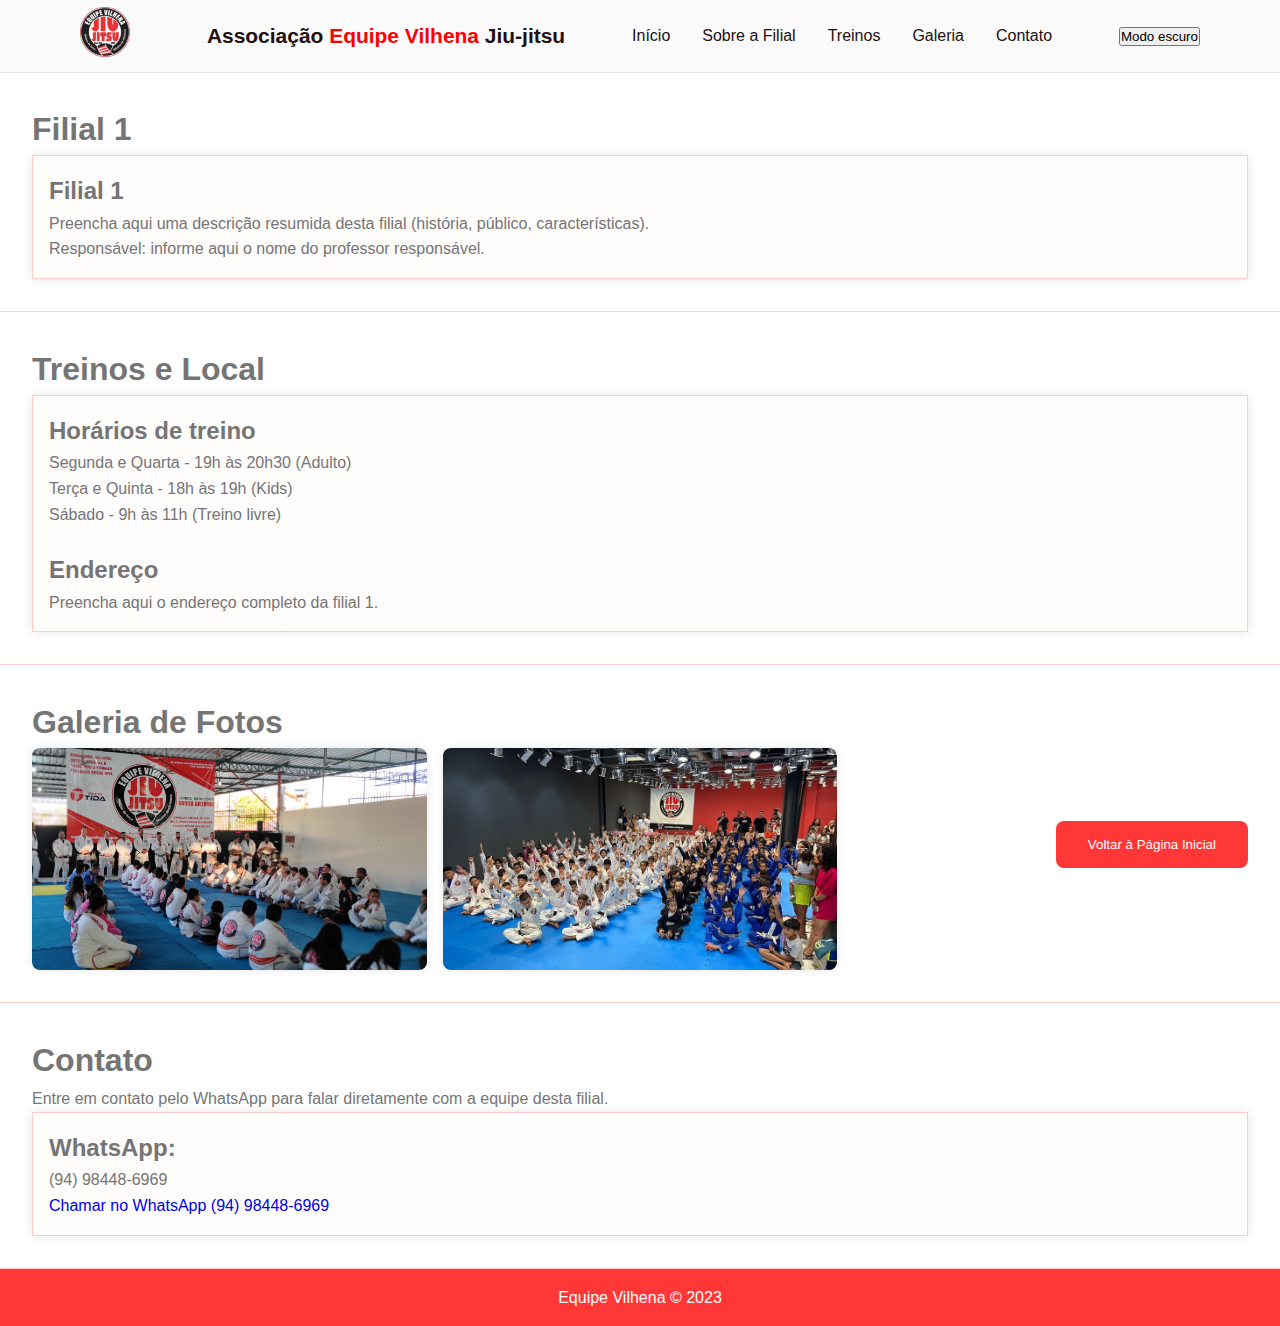
<file: filial.html>
<!DOCTYPE html>
<html lang="pt-BR">
<head>
  <meta charset="UTF-8" />
  <meta name="viewport" content="width=device-width, initial-scale=1.0" />
  <meta name="description" content="Filiais da Associação Equipe Vilhena Jiu-Jitsu" />
  <title>Filial - Equipe Vilhena</title>

  <link rel="stylesheet" href="style.css" />
  <link rel="stylesheet" href="filiais.css" />
</head>
<body>
  <header id="header">
    <nav class="container">
      <a href="index.html"><img class="logovilhena" src="img/logo300px.png" alt="logo vilhena Jiu-Jitsu" /></a>
      <a class="logo" href="index.html">Associação<span> Equipe Vilhena </span>Jiu-jitsu</a>
      <div class="menu">
        <ul class="grid">
          <li><a class="title" href="index.html">Início</a></li>
          <li><a class="title" href="#sobre">Sobre a Filial</a></li>
          <li><a class="title" href="#treino">Treinos</a></li>
          <li><a class="title" href="#galeria">Galeria</a></li>
          <li><a class="title" href="#contato">Contato</a></li>
        </ul>
      </div>
      <button id="theme-toggle" class="theme-toggle" type="button">Modo escuro</button>
      <div class="toggle icon-menu"></div>
      <div class="toggle icon-close"></div>
    </nav>
  </header>

  <main>
    <!-- Sobre a filial -->
    <section id="sobre">
      <h1 id="filial-nome-titulo">Filial</h1>
      <div class="info-professor" id="filial-info">
        <div class="filial-textos">
          <h2 id="filial-nome"></h2>
          <p id="filial-descricao"></p>
          <p id="filial-responsavel"></p>
        </div>
      </div>
    </section>

    <!-- Treinos e Local -->
    <section id="treino">
      <h1>Treinos e Local</h1>
      <div class="info-treino">
        <h2>Horários de treino</h2>
        <ul id="filial-horarios"></ul>

        <h2 style="margin-top: 1.5rem;">Endereço</h2>
        <p id="filial-endereco"></p>

        <div class="mapa-wrapper" id="filial-mapa-wrapper">
          <iframe
            id="filial-mapa"
            src=""
            style="border:0;"
            allowfullscreen=""
            loading="lazy"
            referrerpolicy="no-referrer-when-downgrade">
          </iframe>
        </div>
      </div>
    </section>

    <!-- Galeria de fotos -->
    <section id="galeria">
      <h1>Galeria de Fotos</h1>
      <div class="galeria" id="filial-galeria">
        <!-- Imagens preenchidas via JavaScript -->
      </div>
    </section>

    <!-- Contato -->
    <section id="contato">
      <h1>Contato</h1>
      <p>Entre em contato pelo WhatsApp para falar diretamente com a equipe desta filial.</p>
      <div class="info-contato">
        <h2>WhatsApp:</h2>
        <p id="filial-whatsapp-numero"></p>
        <a id="filial-whatsapp-link" href="#" target="_blank">Chamar no WhatsApp</a>
      </div>
    </section>
  </main>

  <button class="botao-voltar" onclick="location.href='index.html'">Voltar à Página Inicial</button>

  <footer>
    <p>Equipe Vilhena &copy; 2023</p>
  </footer>

  <script src="theme.js"></script>
  <script>
    const filiais = {
      'filial-1': {
        nome: 'Filial 1',
        descricao: 'Preencha aqui uma descrição resumida desta filial (história, público, características).',
        responsavel: 'Responsável: informe aqui o nome do professor responsável.',
        horarios: [
          'Segunda e Quarta - 19h às 20h30 (Adulto)',
          'Terça e Quinta - 18h às 19h (Kids)',
          'Sábado - 9h às 11h (Treino livre)'
        ],
        endereco: 'Preencha aqui o endereço completo da filial 1.',
        mapaEmbed: '',
        galeria: [
          'img/vilhenamatriz.png',
          'img/kids.jpg'
        ],
        whatsapp: '+5594984486969',
        whatsappDisplay: '(94) 98448-6969'
      },
      'filial-2': {
        nome: 'Filial 2',
        descricao: 'Preencha aqui uma descrição resumida desta filial.',
        responsavel: 'Responsável: informe aqui o nome do professor responsável.',
        horarios: [
          'Segunda, Quarta e Sexta - 18h às 19h30',
          'Terça e Quinta - 19h às 20h30'
        ],
        endereco: 'Preencha aqui o endereço completo da filial 2.',
        mapaEmbed: '',
        galeria: [
          'img/sobrenos.png',
          'img/kids.jpg'
        ],
        whatsapp: '+5594984486969',
        whatsappDisplay: '(94) 98448-6969'
      },
      'filial-3': {
        nome: 'Filial 3',
        descricao: 'Preencha aqui uma descrição resumida desta filial.',
        responsavel: 'Responsável: informe aqui o nome do professor responsável.',
        horarios: [
          'Segunda a Sexta - 20h às 21h30',
          'Sábado - 8h às 10h'
        ],
        endereco: 'Preencha aqui o endereço completo da filial 3.',
        mapaEmbed: '',
        galeria: [
          'img/fundador.jpg',
          'img/kids.jpg'
        ],
        whatsapp: '+5594984486969',
        whatsappDisplay: '(94) 98448-6969'
      }
    };

    function preencherFilial(filial) {
      const titulo = document.getElementById('filial-nome-titulo');
      const nome = document.getElementById('filial-nome');
      const descricao = document.getElementById('filial-descricao');
      const responsavel = document.getElementById('filial-responsavel');
      const horariosLista = document.getElementById('filial-horarios');
      const endereco = document.getElementById('filial-endereco');
      const mapa = document.getElementById('filial-mapa');
      const mapaWrapper = document.getElementById('filial-mapa-wrapper');
      const galeria = document.getElementById('filial-galeria');
      const whatsappNumero = document.getElementById('filial-whatsapp-numero');
      const whatsappLink = document.getElementById('filial-whatsapp-link');

      if (!filial) {
        titulo.textContent = 'Filial não encontrada';
        descricao.textContent = 'Não foi possível localizar as informações da filial. Volte à página inicial e tente novamente.';
        if (mapaWrapper) mapaWrapper.style.display = 'none';
        return;
      }

      titulo.textContent = filial.nome;
      nome.textContent = filial.nome;
      descricao.textContent = filial.descricao;
      responsavel.textContent = filial.responsavel;
      endereco.textContent = filial.endereco;

      horariosLista.innerHTML = '';
      filial.horarios.forEach(function (h) {
        const li = document.createElement('li');
        li.textContent = h;
        horariosLista.appendChild(li);
      });

      if (filial.mapaEmbed && mapa) {
        mapa.src = filial.mapaEmbed;
        mapaWrapper.style.display = 'block';
      } else if (mapaWrapper) {
        mapaWrapper.style.display = 'none';
      }

      if (galeria) {
        galeria.innerHTML = '';
        filial.galeria.forEach(function (src) {
          const img = document.createElement('img');
          img.src = src;
          img.alt = 'Foto da ' + filial.nome;
          galeria.appendChild(img);
        });
      }

      whatsappNumero.textContent = filial.whatsappDisplay;
      const mensagem = encodeURIComponent('Oi, gostaria de saber mais sobre os treinos na ' + filial.nome + '.');
      whatsappLink.href = 'https://api.whatsapp.com/send?phone=' + filial.whatsapp + '&text=' + mensagem;
      whatsappLink.textContent = 'Chamar no WhatsApp ' + filial.whatsappDisplay;

      document.title = 'Filial ' + filial.nome + ' - Equipe Vilhena';
    }

    (function () {
      const params = new URLSearchParams(window.location.search);
      const id = params.get('id');
      const filial = filiais[id];
      preencherFilial(filial || filiais['filial-1']);
    })();
  </script>
</body>
</html>
</file>
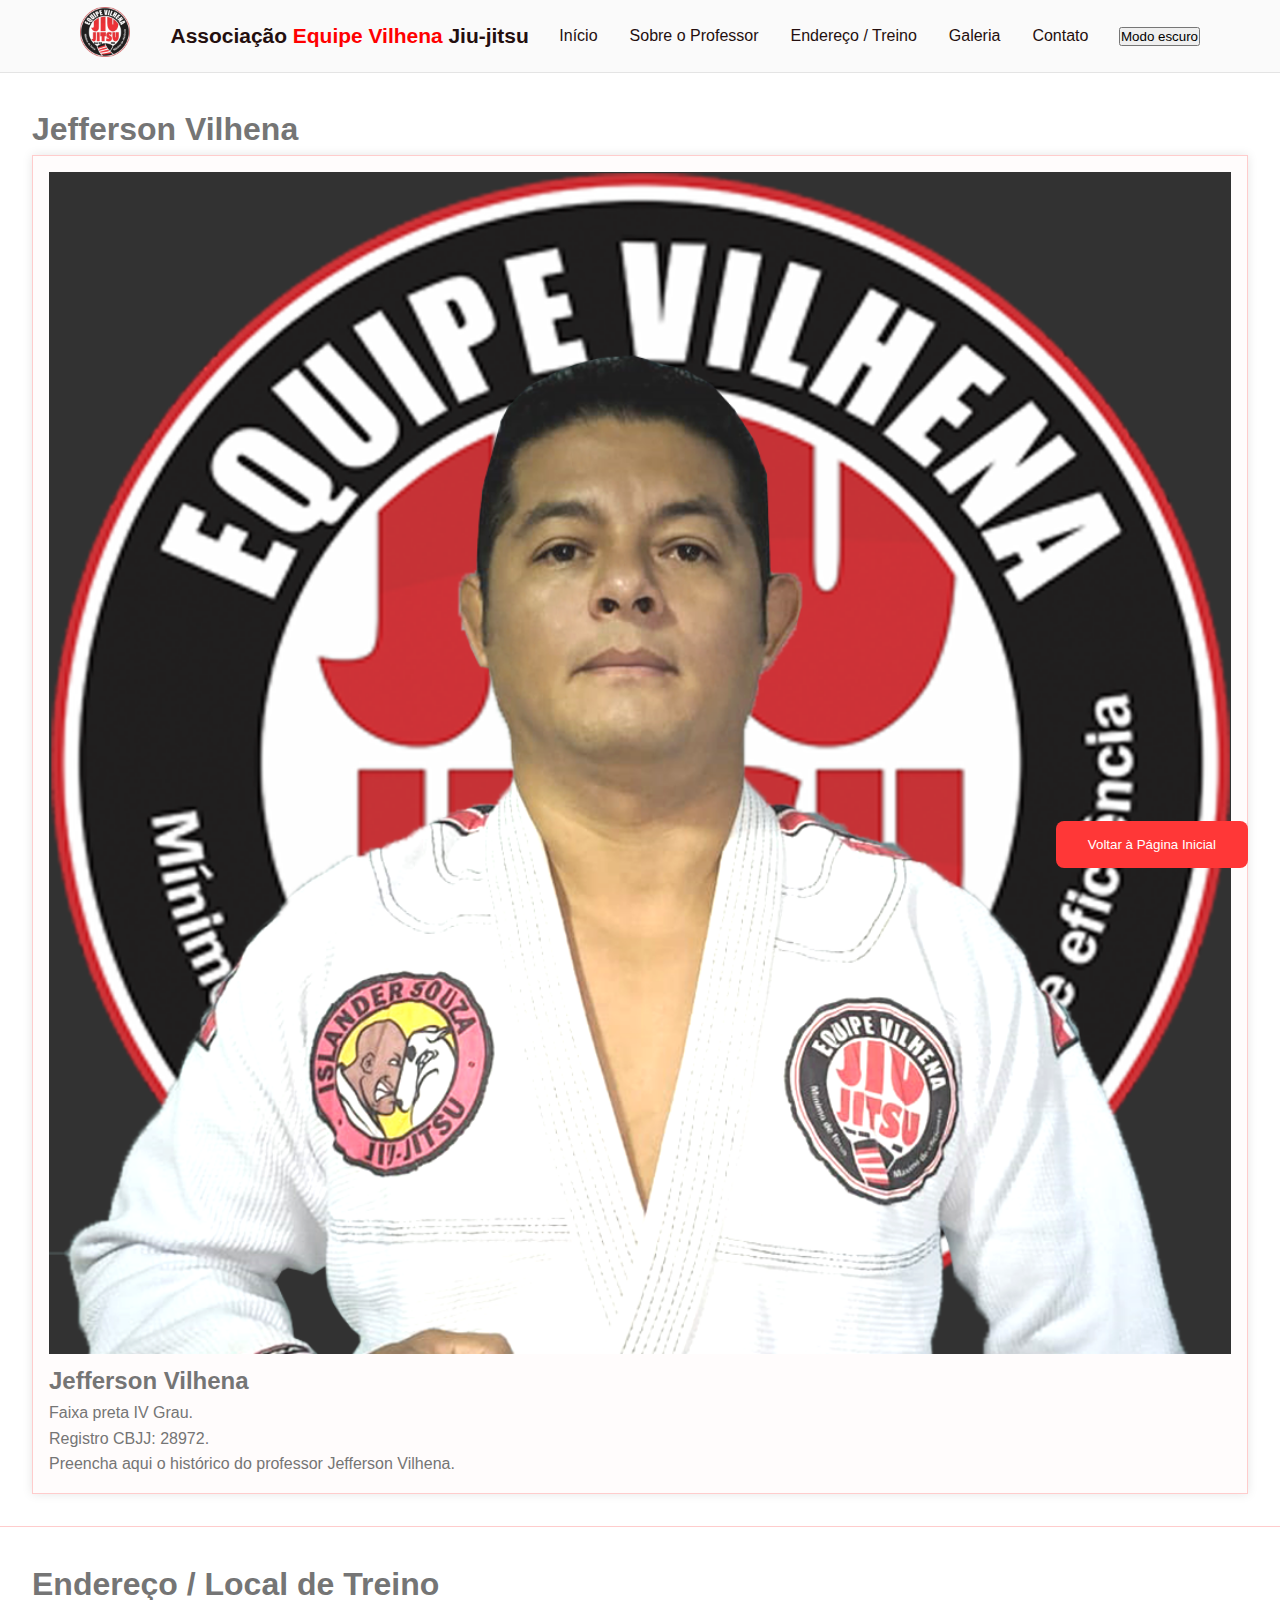
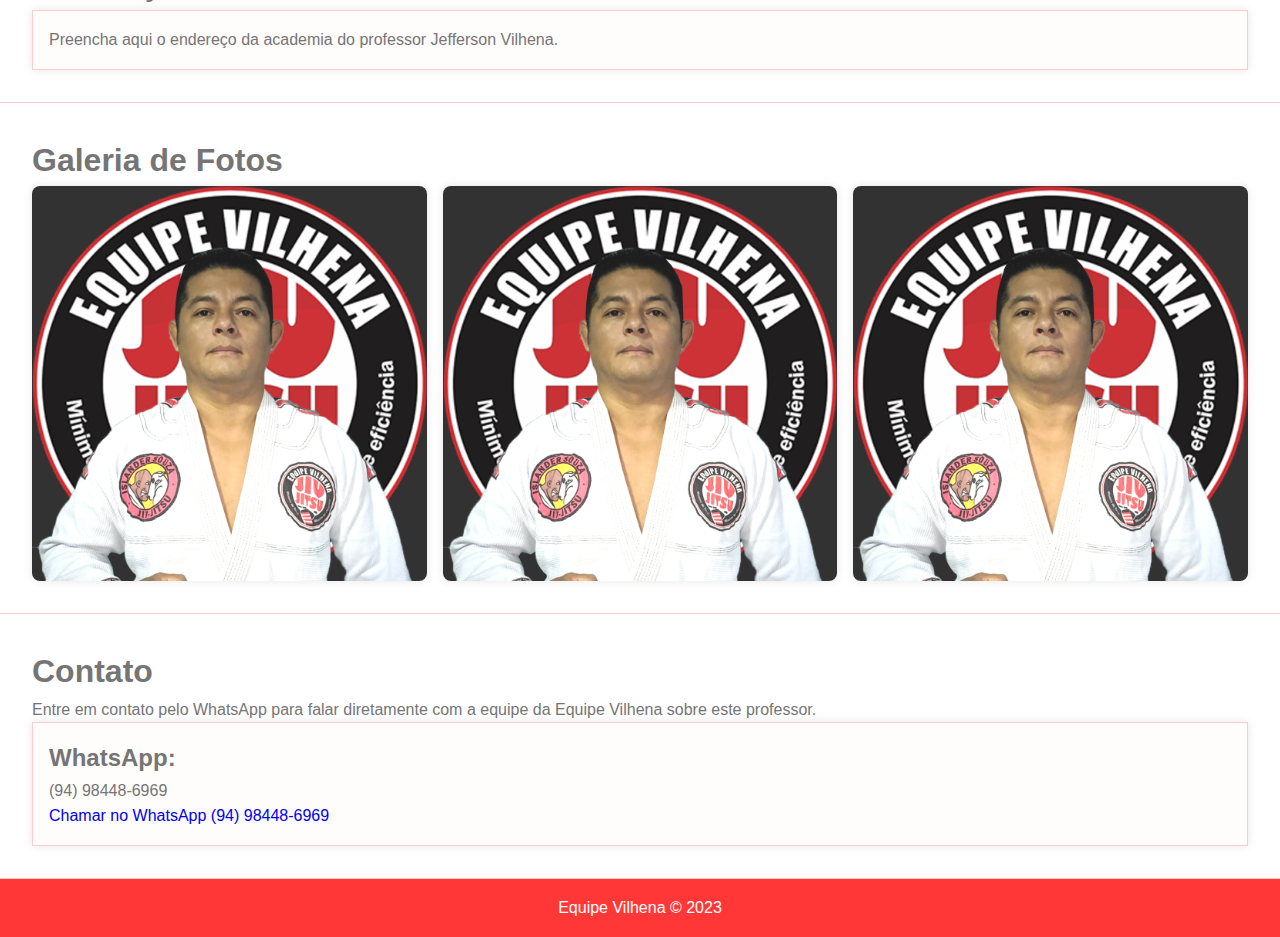
<file: professor.html>
<!DOCTYPE html>
<html lang="pt-BR">
<head>
  <meta charset="UTF-8" />
  <meta name="viewport" content="width=device-width, initial-scale=1.0" />
  <meta name="description" content="Página do professor da Associação Equipe Vilhena Jiu-Jitsu" />
  <title>Professor - Equipe Vilhena</title>

  <!-- Estilos principais do site -->
  <link rel="stylesheet" href="style.css" />
  <!-- Layout de página com sobre, treino, galeria e contato (reaproveitado de filiais) -->
  <link rel="stylesheet" href="filiais.css" />
</head>
<body>
  <header id="header">
    <nav class="container">
      <a href="index.html"><img class="logovilhena" src="img/logo300px.png" alt="logo vilhena Jiu-Jitsu" /></a>
      <a class="logo" href="index.html">Associação<span> Equipe Vilhena </span>Jiu-jitsu</a>
      <div class="menu">
        <ul class="grid">
          <li><a class="title" href="index.html">Início</a></li>
          <li><a class="title" href="#sobre">Sobre o Professor</a></li>
          <li><a class="title" href="#treino">Endereço / Treino</a></li>
          <li><a class="title" href="#galeria">Galeria</a></li>
          <li><a class="title" href="#contato">Contato</a></li>
        </ul>
      </div>
      <button id="theme-toggle" class="theme-toggle" type="button">Modo escuro</button>
      <div class="toggle icon-menu"></div>
      <div class="toggle icon-close"></div>
    </nav>
  </header>

  <main>
    <!-- Sobre o professor -->
    <section id="sobre">
      <h1 id="professor-nome-titulo">Professor</h1>
      <div class="info-professor">
        <img id="professor-foto" src="" alt="Foto do professor" />
        <h2 id="professor-nome"></h2>
        <p id="professor-graduacao"></p>
        <p id="professor-registro"></p>
        <p id="professor-bio"></p>
      </div>
    </section>

    <!-- Endereço / Treino -->
    <section id="treino">
      <h1>Endereço / Local de Treino</h1>
      <div class="info-treino">
        <p id="professor-endereco"></p>
      </div>
    </section>

    <!-- Galeria de fotos -->
    <section id="galeria">
      <h1>Galeria de Fotos</h1>
      <div class="galeria" id="galeria-fotos">
        <!-- Imagens preenchidas via JavaScript -->
      </div>
    </section>

    <!-- Contato -->
    <section id="contato">
      <h1>Contato</h1>
      <p>Entre em contato pelo WhatsApp para falar diretamente com a equipe da Equipe Vilhena sobre este professor.</p>
      <div class="info-contato">
        <h2>WhatsApp:</h2>
        <p id="professor-whatsapp-numero"></p>
        <a id="professor-whatsapp-link" href="#" target="_blank">Chamar no WhatsApp</a>
      </div>
    </section>
  </main>

  <button class="botao-voltar" onclick="location.href='index.html'">Voltar à Página Inicial</button>

  <footer>
    <p>Equipe Vilhena &copy; 2023</p>
  </footer>

  <script src="theme.js"></script>
  <script>
    const professores = {
      'jefferson-vilhena': {
        nome: 'Jefferson Vilhena',
        graduacao: 'Faixa preta IV Grau.',
        registro: 'Registro CBJJ: 28972.',
        bio: 'Preencha aqui o histórico do professor Jefferson Vilhena.',
        foto: 'img/professores/jeffersonVilhena.png',
        endereco: 'Preencha aqui o endereço da academia do professor Jefferson Vilhena.',
        galeria: [
          'img/professores/jeffersonVilhena.png',
          'img/professores/jeffersonVilhena.png',
          'img/professores/jeffersonVilhena.png'
        ],
        whatsapp: '+5594984486969',
        whatsappDisplay: '(94) 98448-6969'
      },
      'adriano-padua': {
        nome: 'Adriano Pádua',
        graduacao: 'Faixa preta III Grau.',
        registro: 'Registro CBJJ: 49860.',
        bio: 'Preencha aqui o histórico do professor Adriano Pádua.',
        foto: 'img/professores/Adriano.jpeg.png',
        endereco: 'Preencha aqui o endereço da academia do professor Adriano Pádua.',
        galeria: [
          'img/professores/Adriano.jpeg.png',
          'img/professores/Adriano.jpeg.png',
          'img/professores/Adriano.jpeg.png'
        ],
        whatsapp: '+5594984486969',
        whatsappDisplay: '(94) 98448-6969'
      },
      'manoel-jeferson': {
        nome: 'Manoel Jeferson',
        graduacao: 'Faixa preta III Grau.',
        registro: 'Registro CBJJ: 248733.',
        bio: 'Preencha aqui o histórico do professor Manoel Jeferson.',
        foto: 'img/professores/manoel-jeferson.jpeg.png',
        endereco: 'Preencha aqui o endereço da academia do professor Manoel Jeferson.',
        galeria: [
          'img/professores/manoel-jeferson.jpeg.png',
          'img/professores/manoel-jeferson.jpeg.png',
          'img/professores/manoel-jeferson.jpeg.png'
        ],
        whatsapp: '+5594984486969',
        whatsappDisplay: '(94) 98448-6969'
      },
      'wildbruno-costa': {
        nome: 'Wildbruno Costa',
        graduacao: 'Faixa preta III Grau.',
        registro: 'Registro CBJJ: 74673.',
        bio: 'Preencha aqui o histórico do professor Wildbruno Costa.',
        foto: 'img/professores/wildbruno costa.png',
        endereco: 'Preencha aqui o endereço da academia do professor Wildbruno Costa.',
        galeria: [
          'img/professores/wildbruno costa.png',
          'img/professores/wildbruno costa.png',
          'img/professores/wildbruno costa.png'
        ],
        whatsapp: '+5594984486969',
        whatsappDisplay: '(94) 98448-6969'
      },
      'jonas-santos': {
        nome: 'Jonas Santos',
        graduacao: 'Faixa preta III Grau.',
        registro: 'Registro CBJJ: 74673.',
        bio: 'Preencha aqui o histórico do professor Jonas Santos.',
        foto: 'img/professores/mutante.png',
        endereco: 'Preencha aqui o endereço da academia do professor Jonas Santos.',
        galeria: [
          'img/professores/mutante.png',
          'img/professores/mutante.png',
          'img/professores/mutante.png'
        ],
        whatsapp: '+5594984486969',
        whatsappDisplay: '(94) 98448-6969'
      },
      'cintia-suely': {
        nome: 'Cintia Suely',
        graduacao: 'Faixa preta II Grau.',
        registro: 'Registro CBJJ: 49308.',
        bio: 'Preencha aqui o histórico da professora Cintia Suely.',
        foto: 'img/professores/cintia.png',
        endereco: 'Preencha aqui o endereço da academia da professora Cintia Suely.',
        galeria: [
          'img/professores/cintia.png',
          'img/professores/cintia.png',
          'img/professores/cintia.png'
        ],
        whatsapp: '+5594984486969',
        whatsappDisplay: '(94) 98448-6969'
      },
      'lucio-de-paula': {
        nome: 'Lucio de Paula',
        graduacao: 'Faixa preta II Grau.',
        registro: 'Registro CBJJ: 43779.',
        bio: 'Preencha aqui o histórico do professor Lucio de Paula.',
        foto: 'img/professores/Lucio de Paula.png',
        endereco: 'Preencha aqui o endereço da academia do professor Lucio de Paula.',
        galeria: [
          'img/professores/Lucio de Paula.png',
          'img/professores/Lucio de Paula.png',
          'img/professores/Lucio de Paula.png'
        ],
        whatsapp: '+5594984486969',
        whatsappDisplay: '(94) 98448-6969'
      },
      'famir-salmen': {
        nome: 'Famir Salmen',
        graduacao: 'Faixa preta II Grau.',
        registro: 'Registro CBJJ: 159621.',
        bio: 'Preencha aqui o histórico do professor Famir Salmen.',
        foto: 'img/professores/famir.jpeg.png',
        endereco: 'Preencha aqui o endereço da academia do professor Famir Salmen.',
        galeria: [
          'img/professores/famir.jpeg.png',
          'img/professores/famir.jpeg.png',
          'img/professores/famir.jpeg.png'
        ],
        whatsapp: '+5594984486969',
        whatsappDisplay: '(94) 98448-6969'
      },
      'luiz-carlos': {
        nome: 'Luiz Carlos',
        graduacao: 'Faixa preta II Grau.',
        registro: 'Registro CBJJ: 389805.',
        bio: 'Preencha aqui o histórico do professor Luiz Carlos.',
        foto: 'img/professores/Luiz-carlos.png',
        endereco: 'Preencha aqui o endereço da academia do professor Luiz Carlos.',
        galeria: [
          'img/professores/Luiz-carlos.png',
          'img/professores/Luiz-carlos.png',
          'img/professores/Luiz-carlos.png'
        ],
        whatsapp: '+5594984486969',
        whatsappDisplay: '(94) 98448-6969'
      },
      'gerson-nascimento': {
        nome: 'Gerson Nascimento',
        graduacao: 'Faixa preta.',
        registro: 'Registro CBJJ: 142716.',
        bio: 'Preencha aqui o histórico do professor Gerson Nascimento.',
        foto: 'img/professores/Gerson.png',
        endereco: 'Preencha aqui o endereço da academia do professor Gerson Nascimento.',
        galeria: [
          'img/professores/Gerson.png',
          'img/professores/Gerson.png',
          'img/professores/Gerson.png'
        ],
        whatsapp: '+5594984486969',
        whatsappDisplay: '(94) 98448-6969'
      },
      'fernando-mota': {
        nome: 'Fernando Mota',
        graduacao: 'Faixa preta.',
        registro: 'Registro CBJJ: 408011.',
        bio: 'Preencha aqui o histórico do professor Fernando Mota.',
        foto: 'img/professores/fernando.png',
        endereco: 'Preencha aqui o endereço da academia do professor Fernando Mota.',
        galeria: [
          'img/professores/fernando.png',
          'img/professores/fernando.png',
          'img/professores/fernando.png'
        ],
        whatsapp: '+5594984486969',
        whatsappDisplay: '(94) 98448-6969'
      },
      'silas-silva': {
        nome: 'Silas Silva',
        graduacao: 'Faixa preta.',
        registro: 'Registro CBJJ: 127941.',
        bio: 'Preencha aqui o histórico do professor Silas Silva.',
        foto: 'img/professores/Silas.png',
        endereco: 'Preencha aqui o endereço da academia do professor Silas Silva.',
        galeria: [
          'img/professores/Silas.png',
          'img/professores/Silas.png',
          'img/professores/Silas.png'
        ],
        whatsapp: '+5594984486969',
        whatsappDisplay: '(94) 98448-6969'
      }
    };

    function preencherPagina(professor) {
      const titulo = document.getElementById('professor-nome-titulo');
      const foto = document.getElementById('professor-foto');
      const nome = document.getElementById('professor-nome');
      const graduacao = document.getElementById('professor-graduacao');
      const registro = document.getElementById('professor-registro');
      const bio = document.getElementById('professor-bio');
      const endereco = document.getElementById('professor-endereco');
      const galeria = document.getElementById('galeria-fotos');
      const whatsappNumero = document.getElementById('professor-whatsapp-numero');
      const whatsappLink = document.getElementById('professor-whatsapp-link');

      if (!professor) {
        titulo.textContent = 'Professor não encontrado';
        bio.textContent = 'Não foi possível localizar as informações do professor. Volte à página inicial e tente novamente.';
        return;
      }

      titulo.textContent = professor.nome;
      if (foto) {
        foto.src = professor.foto;
        foto.alt = 'Foto do professor ' + professor.nome;
      }
      nome.textContent = professor.nome;
      graduacao.textContent = professor.graduacao;
      registro.textContent = professor.registro;
      bio.textContent = professor.bio;
      endereco.textContent = professor.endereco;

      if (galeria) {
        galeria.innerHTML = '';
        professor.galeria.forEach(function (src) {
          const img = document.createElement('img');
          img.src = src;
          img.alt = 'Foto do professor ' + professor.nome;
          galeria.appendChild(img);
        });
      }

      whatsappNumero.textContent = professor.whatsappDisplay;
      const mensagem = encodeURIComponent('Oi, gostaria de falar com o professor ' + professor.nome + '.');
      whatsappLink.href = 'https://api.whatsapp.com/send?phone=' + professor.whatsapp + '&text=' + mensagem;
      whatsappLink.textContent = 'Chamar no WhatsApp ' + professor.whatsappDisplay;

      document.title = 'Professor ' + professor.nome + ' - Equipe Vilhena';
    }

    (function () {
      const params = new URLSearchParams(window.location.search);
      const id = params.get('id');
      const professor = professores[id];
      preencherPagina(professor || professores['jefferson-vilhena']);
    })();
  </script>
</body>
</html>
</file>
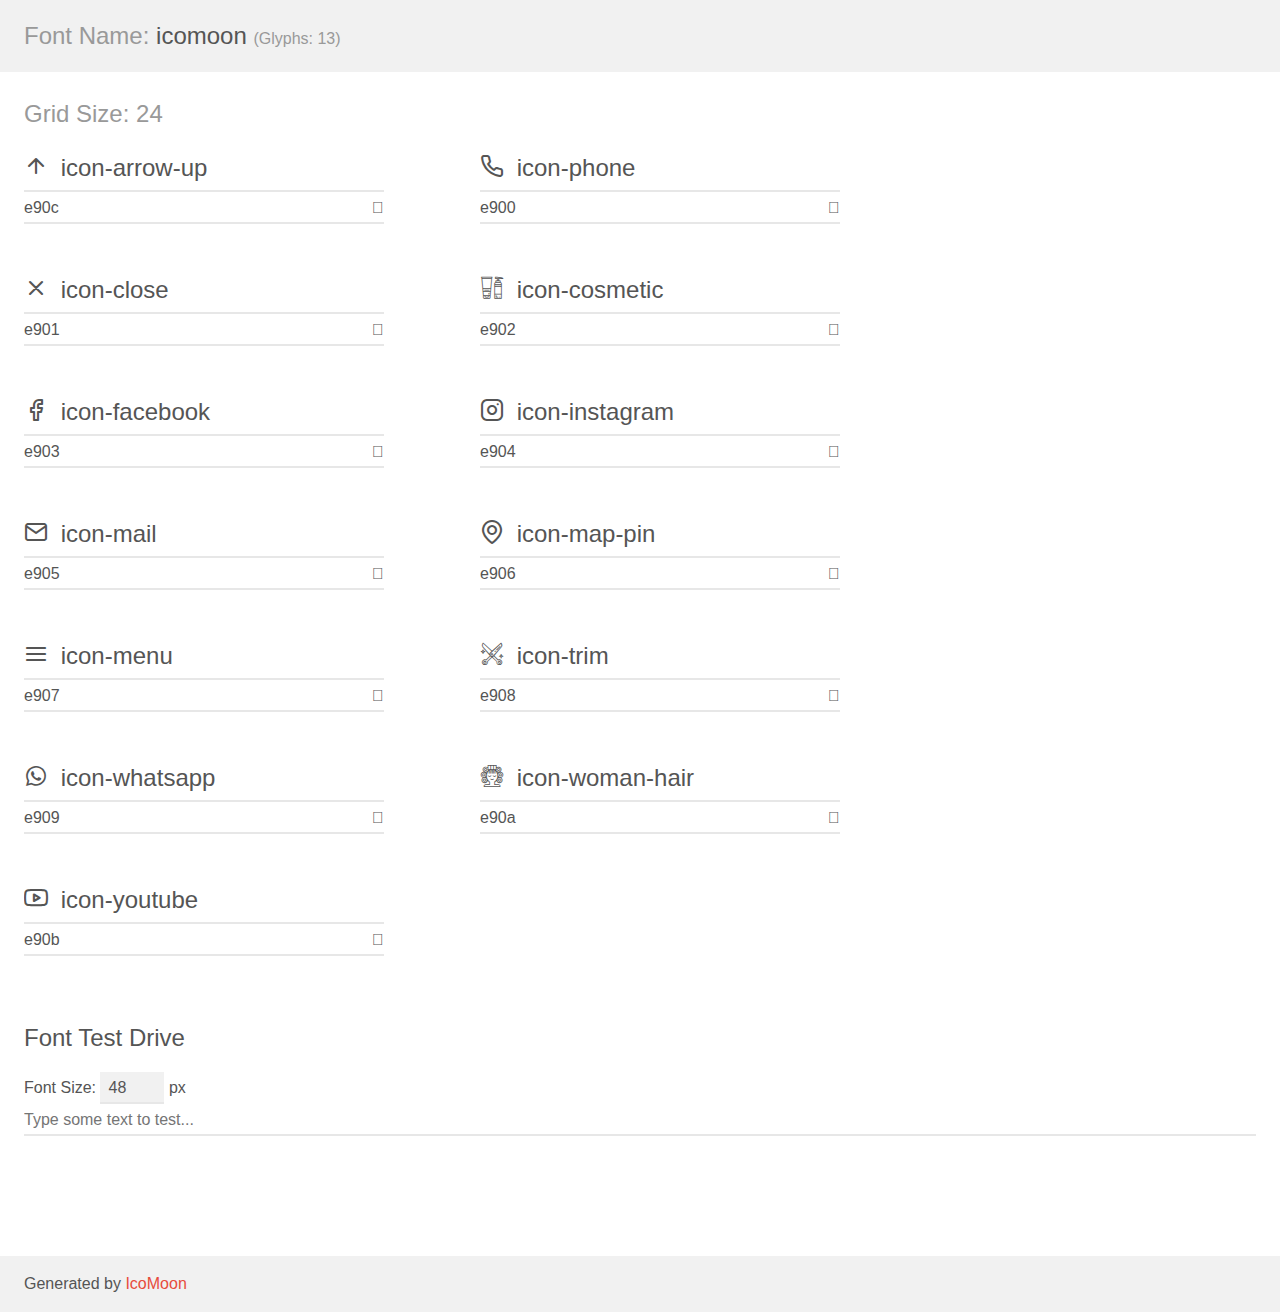
<file: assets/fonts/demo.html>
<!doctype html>
<html>
<head>
    <meta charset="utf-8">
    <title>IcoMoon Demo</title>
    <meta name="description" content="An Icon Font Generated By IcoMoon.io">
    <meta name="viewport" content="width=device-width, initial-scale=1">
    <link rel="stylesheet" href="demo-files/demo.css">
    <link rel="stylesheet" href="style.css"></head>
<body>
    <div class="bgc1 clearfix">
        <h1 class="mhmm mvm"><span class="fgc1">Font Name:</span> icomoon <small class="fgc1">(Glyphs:&nbsp;13)</small></h1>
    </div>
    <div class="clearfix mhl ptl">
        <h1 class="mvm mtn fgc1">Grid Size: 24</h1>
        <div class="glyph fs1">
            <div class="clearfix bshadow0 pbs">
                <span class="icon-arrow-up"></span>
                <span class="mls"> icon-arrow-up</span>
            </div>
            <fieldset class="fs0 size1of1 clearfix hidden-false">
                <input type="text" readonly value="e90c" class="unit size1of2" />
                <input type="text" maxlength="1" readonly value="&#xe90c;" class="unitRight size1of2 talign-right" />
            </fieldset>
            <div class="fs0 bshadow0 clearfix hidden-true">
                <span class="unit pvs fgc1">liga: </span>
                <input type="text" readonly value="" class="liga unitRight" />
            </div>
        </div>
        <div class="glyph fs1">
            <div class="clearfix bshadow0 pbs">
                <span class="icon-phone"></span>
                <span class="mls"> icon-phone</span>
            </div>
            <fieldset class="fs0 size1of1 clearfix hidden-false">
                <input type="text" readonly value="e900" class="unit size1of2" />
                <input type="text" maxlength="1" readonly value="&#xe900;" class="unitRight size1of2 talign-right" />
            </fieldset>
            <div class="fs0 bshadow0 clearfix hidden-true">
                <span class="unit pvs fgc1">liga: </span>
                <input type="text" readonly value="" class="liga unitRight" />
            </div>
        </div>
        <div class="glyph fs1">
            <div class="clearfix bshadow0 pbs">
                <span class="icon-close"></span>
                <span class="mls"> icon-close</span>
            </div>
            <fieldset class="fs0 size1of1 clearfix hidden-false">
                <input type="text" readonly value="e901" class="unit size1of2" />
                <input type="text" maxlength="1" readonly value="&#xe901;" class="unitRight size1of2 talign-right" />
            </fieldset>
            <div class="fs0 bshadow0 clearfix hidden-true">
                <span class="unit pvs fgc1">liga: </span>
                <input type="text" readonly value="" class="liga unitRight" />
            </div>
        </div>
        <div class="glyph fs1">
            <div class="clearfix bshadow0 pbs">
                <span class="icon-cosmetic"></span>
                <span class="mls"> icon-cosmetic</span>
            </div>
            <fieldset class="fs0 size1of1 clearfix hidden-false">
                <input type="text" readonly value="e902" class="unit size1of2" />
                <input type="text" maxlength="1" readonly value="&#xe902;" class="unitRight size1of2 talign-right" />
            </fieldset>
            <div class="fs0 bshadow0 clearfix hidden-true">
                <span class="unit pvs fgc1">liga: </span>
                <input type="text" readonly value="" class="liga unitRight" />
            </div>
        </div>
        <div class="glyph fs1">
            <div class="clearfix bshadow0 pbs">
                <span class="icon-facebook"></span>
                <span class="mls"> icon-facebook</span>
            </div>
            <fieldset class="fs0 size1of1 clearfix hidden-false">
                <input type="text" readonly value="e903" class="unit size1of2" />
                <input type="text" maxlength="1" readonly value="&#xe903;" class="unitRight size1of2 talign-right" />
            </fieldset>
            <div class="fs0 bshadow0 clearfix hidden-true">
                <span class="unit pvs fgc1">liga: </span>
                <input type="text" readonly value="" class="liga unitRight" />
            </div>
        </div>
        <div class="glyph fs1">
            <div class="clearfix bshadow0 pbs">
                <span class="icon-instagram"></span>
                <span class="mls"> icon-instagram</span>
            </div>
            <fieldset class="fs0 size1of1 clearfix hidden-false">
                <input type="text" readonly value="e904" class="unit size1of2" />
                <input type="text" maxlength="1" readonly value="&#xe904;" class="unitRight size1of2 talign-right" />
            </fieldset>
            <div class="fs0 bshadow0 clearfix hidden-true">
                <span class="unit pvs fgc1">liga: </span>
                <input type="text" readonly value="" class="liga unitRight" />
            </div>
        </div>
        <div class="glyph fs1">
            <div class="clearfix bshadow0 pbs">
                <span class="icon-mail"></span>
                <span class="mls"> icon-mail</span>
            </div>
            <fieldset class="fs0 size1of1 clearfix hidden-false">
                <input type="text" readonly value="e905" class="unit size1of2" />
                <input type="text" maxlength="1" readonly value="&#xe905;" class="unitRight size1of2 talign-right" />
            </fieldset>
            <div class="fs0 bshadow0 clearfix hidden-true">
                <span class="unit pvs fgc1">liga: </span>
                <input type="text" readonly value="" class="liga unitRight" />
            </div>
        </div>
        <div class="glyph fs1">
            <div class="clearfix bshadow0 pbs">
                <span class="icon-map-pin"></span>
                <span class="mls"> icon-map-pin</span>
            </div>
            <fieldset class="fs0 size1of1 clearfix hidden-false">
                <input type="text" readonly value="e906" class="unit size1of2" />
                <input type="text" maxlength="1" readonly value="&#xe906;" class="unitRight size1of2 talign-right" />
            </fieldset>
            <div class="fs0 bshadow0 clearfix hidden-true">
                <span class="unit pvs fgc1">liga: </span>
                <input type="text" readonly value="" class="liga unitRight" />
            </div>
        </div>
        <div class="glyph fs1">
            <div class="clearfix bshadow0 pbs">
                <span class="icon-menu"></span>
                <span class="mls"> icon-menu</span>
            </div>
            <fieldset class="fs0 size1of1 clearfix hidden-false">
                <input type="text" readonly value="e907" class="unit size1of2" />
                <input type="text" maxlength="1" readonly value="&#xe907;" class="unitRight size1of2 talign-right" />
            </fieldset>
            <div class="fs0 bshadow0 clearfix hidden-true">
                <span class="unit pvs fgc1">liga: </span>
                <input type="text" readonly value="" class="liga unitRight" />
            </div>
        </div>
        <div class="glyph fs1">
            <div class="clearfix bshadow0 pbs">
                <span class="icon-trim"></span>
                <span class="mls"> icon-trim</span>
            </div>
            <fieldset class="fs0 size1of1 clearfix hidden-false">
                <input type="text" readonly value="e908" class="unit size1of2" />
                <input type="text" maxlength="1" readonly value="&#xe908;" class="unitRight size1of2 talign-right" />
            </fieldset>
            <div class="fs0 bshadow0 clearfix hidden-true">
                <span class="unit pvs fgc1">liga: </span>
                <input type="text" readonly value="" class="liga unitRight" />
            </div>
        </div>
        <div class="glyph fs1">
            <div class="clearfix bshadow0 pbs">
                <span class="icon-whatsapp"></span>
                <span class="mls"> icon-whatsapp</span>
            </div>
            <fieldset class="fs0 size1of1 clearfix hidden-false">
                <input type="text" readonly value="e909" class="unit size1of2" />
                <input type="text" maxlength="1" readonly value="&#xe909;" class="unitRight size1of2 talign-right" />
            </fieldset>
            <div class="fs0 bshadow0 clearfix hidden-true">
                <span class="unit pvs fgc1">liga: </span>
                <input type="text" readonly value="" class="liga unitRight" />
            </div>
        </div>
        <div class="glyph fs1">
            <div class="clearfix bshadow0 pbs">
                <span class="icon-woman-hair"></span>
                <span class="mls"> icon-woman-hair</span>
            </div>
            <fieldset class="fs0 size1of1 clearfix hidden-false">
                <input type="text" readonly value="e90a" class="unit size1of2" />
                <input type="text" maxlength="1" readonly value="&#xe90a;" class="unitRight size1of2 talign-right" />
            </fieldset>
            <div class="fs0 bshadow0 clearfix hidden-true">
                <span class="unit pvs fgc1">liga: </span>
                <input type="text" readonly value="" class="liga unitRight" />
            </div>
        </div>
        <div class="glyph fs1">
            <div class="clearfix bshadow0 pbs">
                <span class="icon-youtube"></span>
                <span class="mls"> icon-youtube</span>
            </div>
            <fieldset class="fs0 size1of1 clearfix hidden-false">
                <input type="text" readonly value="e90b" class="unit size1of2" />
                <input type="text" maxlength="1" readonly value="&#xe90b;" class="unitRight size1of2 talign-right" />
            </fieldset>
            <div class="fs0 bshadow0 clearfix hidden-true">
                <span class="unit pvs fgc1">liga: </span>
                <input type="text" readonly value="" class="liga unitRight" />
            </div>
        </div>
    </div>

    <!--[if gt IE 8]><!-->
    <div class="mhl clearfix mbl">
        <h1>Font Test Drive</h1>
        <label>
            Font Size: <input id="fontSize" type="number" class="textbox0 mbm"
            min="8" value="48" />
            px
        </label>
        <input id="testText" type="text" class="phl size1of1 mvl"
        placeholder="Type some text to test..." value=""/>
        <div id="testDrive" class="icon-" style="font-family: icomoon">&nbsp;
        </div>
    </div>
    <!--<![endif]-->
    <div class="bgc1 clearfix">
        <p class="mhl">Generated by <a href="https://icomoon.io/app">IcoMoon</a></p>
    </div>

    <script src="demo-files/demo.js"></script>
</body>
</html>
</file>
<file: filiais.css>
* {
margin: 0;
padding: 0;
box-sizing: border-box;
}

body {
font-family: Arial, sans-serif;
line-height: 1.6;
background-color: #f2f2f2;
}

/* Cabecalho */
nav .menu {
  opacity: 1;
  visibility: visible;
  top: 0;
}

nav .menu ul {
  display: flex;
  gap: 2rem;
}

nav .menu ul li a.title {
  font: 400 1rem var(--body-font);
  -webkit-font-smoothing: antialiased;
}

nav .menu ul li a.title.active {
  font-weight: bold;
  -webkit-font-smoothing: auto;
}

nav .icon-menu {
  display: none;
}

main {
  margin-top: var(--header-height);
}

/* Sobre */
#sobre {
padding: 2rem;
background-color: #fff;
border-bottom: 1px solid #ffcccc;
}

.info-professor {
background-color: #fffcfc;
padding: 1rem;
border: 1px solid #ffcccc;
box-shadow: 0 0 10px rgba(0, 0, 0, 0.1);
}

/* Treino */
#treino {
padding: 2rem;
background-color: #fff;
border-bottom: 1px solid #ffcccc;
}

.info-treino {
background-color: #fffcfc;
padding: 1rem;
border: 1px solid #ffcccc;
box-shadow: 0 0 10px rgba(0, 0, 0, 0.1);
}

/* Galeria */
#galeria {
padding: 2rem;
background-color: #fff;
border-bottom: 1px solid #ffcccc;
}

.galeria {
display: grid;
grid-template-columns: repeat(3, 1fr);
gap: 1rem;
}

.galeria img {
width: 100%;
height: 100%;
object-fit: cover;
border-radius: 0.5rem;
box-shadow: 0 0 10px rgba(0, 0, 0, 0.1);
}

/* Contato */
#contato {
padding: 2rem;
background-color: #fff;
border-bottom: 1px solid #ffcccc;
}

.info-contato {
background-color: #fffcfc;
padding: 1rem;
border: 1px solid #ffcccc;
box-shadow: 0 0 10px rgba(0, 0, 0, 0.1);
}

/* Botão Voltar */
.botao-voltar {
background-color: #ff3737;
color: #fff;
padding: 1rem 2rem;
border: none;
border-radius: 0.5rem;
cursor: pointer;
position: fixed;
bottom: 2rem;
right: 2rem;
}

.botao-voltar:hover {
background-color: #ff6666;
}

/* Rodapé */
footer {
background-color: #ff3737;
color: #fff;
padding: 1rem;
text-align: center;
clear: both;
}
</file>
<file: assets/fonts/demo-files/demo.css>
body {
  padding: 0;
  margin: 0;
  font-family: sans-serif;
  font-size: 1em;
  line-height: 1.5;
  color: #555;
  background: #fff;
}
h1 {
  font-size: 1.5em;
  font-weight: normal;
}
small {
  font-size: .66666667em;
}
a {
  color: #e74c3c;
  text-decoration: none;
}
a:hover, a:focus {
  box-shadow: 0 1px #e74c3c;
}
.bshadow0, input {
  box-shadow: inset 0 -2px #e7e7e7;
}
input:hover {
  box-shadow: inset 0 -2px #ccc;
}
input, fieldset {
  font-family: sans-serif;
  font-size: 1em;
  margin: 0;
  padding: 0;
  border: 0;
}
input {
  color: inherit;
  line-height: 1.5;
  height: 1.5em;
  padding: .25em 0;
}
input:focus {
  outline: none;
  box-shadow: inset 0 -2px #449fdb;
}
.glyph {
  font-size: 16px;
  width: 15em;
  padding-bottom: 1em;
  margin-right: 4em;
  margin-bottom: 1em;
  float: left;
  overflow: hidden;
}
.liga {
  width: 80%;
  width: calc(100% - 2.5em);
}
.talign-right {
  text-align: right;
}
.talign-center {
  text-align: center;
}
.bgc1 {
  background: #f1f1f1;
}
.fgc1 {
  color: #999;
}
.fgc0 {
  color: #000;
}
p {
  margin-top: 1em;
  margin-bottom: 1em;
}
.mvm {
  margin-top: .75em;
  margin-bottom: .75em;
}
.mtn {
  margin-top: 0;
}
.mtl, .mal {
  margin-top: 1.5em;
}
.mbl, .mal {
  margin-bottom: 1.5em;
}
.mal, .mhl {
  margin-left: 1.5em;
  margin-right: 1.5em;
}
.mhmm {
  margin-left: 1em;
  margin-right: 1em;
}
.mls {
  margin-left: .25em;
}
.ptl {
  padding-top: 1.5em;
}
.pbs, .pvs {
  padding-bottom: .25em;
}
.pvs, .pts {
  padding-top: .25em;
}
.unit {
  float: left;
}
.unitRight {
  float: right;
}
.size1of2 {
  width: 50%;
}
.size1of1 {
  width: 100%;
}
.clearfix:before, .clearfix:after {
  content: " ";
  display: table;
}
.clearfix:after {
  clear: both;
}
.hidden-true {
  display: none;
}
.textbox0 {
  width: 3em;
  background: #f1f1f1;
  padding: .25em .5em;
  line-height: 1.5;
  height: 1.5em;
}
#testDrive {
  display: block;
  padding-top: 24px;
  line-height: 1.5;
}
.fs0 {
  font-size: 16px;
}
.fs1 {
  font-size: 24px;
}
</file>
<file: assets/fonts/style.css>
@font-face {
  font-family: 'icomoon';
  src:  url('fonts/icomoon.eot?pb82g0');
  src:  url('fonts/icomoon.eot?pb82g0#iefix') format('embedded-opentype'),
    url('fonts/icomoon.ttf?pb82g0') format('truetype'),
    url('fonts/icomoon.woff?pb82g0') format('woff'),
    url('fonts/icomoon.svg?pb82g0#icomoon') format('svg');
  font-weight: normal;
  font-style: normal;
  font-display: block;
}

[class^="icon-"], [class*=" icon-"] {
  /* use !important to prevent issues with browser extensions that change fonts */
  font-family: 'icomoon' !important;
  speak: never;
  font-style: normal;
  font-weight: normal;
  font-variant: normal;
  text-transform: none;
  line-height: 1;

  /* Better Font Rendering =========== */
  -webkit-font-smoothing: antialiased;
  -moz-osx-font-smoothing: grayscale;
}

.icon-arrow-up:before {
  content: "\e90c";
}
.icon-phone:before {
  content: "\e900";
}
.icon-close:before {
  content: "\e901";
}
.icon-cosmetic:before {
  content: "\e902";
}
.icon-facebook:before {
  content: "\e903";
}
.icon-instagram:before {
  content: "\e904";
}
.icon-mail:before {
  content: "\e905";
}
.icon-map-pin:before {
  content: "\e906";
}
.icon-menu:before {
  content: "\e907";
}
.icon-trim:before {
  content: "\e908";
}
.icon-whatsapp:before {
  content: "\e909";
}
.icon-woman-hair:before {
  content: "\e90a";
}
.icon-youtube:before {
  content: "\e90b";
}
</file>
<file: style.css>
/*====  RESET ============================ */
* {
  margin: 0;
  padding: 0;
  box-sizing: border-box;
}

ul {
  list-style: none;
}

a {
  text-decoration: none;
}

img {
  width: 100%;
  height: auto;
}

/*====  VARIABLES ============================ */
:root {
  --header-height: 4.5rem;

  /* colors */
  --hue: 0;
  /* HSL color mode */
  --base-color: hsl(var(--hue) 100% 50%);
  --base-color-second: hsl(var(--hue) 100% 50%);
  --base-color-alt: hsl(var(--hue) 57% 53%);
  --title-color: hsl(var(--hue) 41% 10%);
  --text-color: hsl(0 0% 46%);
  --text-color-light: hsl(0 0% 98%);
  --body-color: hsl(0 0% 98%);

  /* fonts */
  --title-font-size: 1.875rem;
  --subtitle-font-size: 1rem;

  --title-font: 'Poppins', sans-serif;
  --body-font: 'DM Sans', sans-serif;
}

/*===  BASE ============================ */
html {
  scroll-behavior: smooth;
}

body {
  font: 400 1rem var(--body-font);
  color: var(--text-color);
  background: var(--body-color);
  -webkit-font-smoothing: antialiased;
}

.title {
  font: 700 var(--title-font-size) var(--title-font);
  color: var(--title-color);
  -webkit-font-smoothing: auto;
}

.button {
  background-color: var(--base-color);
  color: var(--text-color-light);
  height: 3.5rem;
  display: inline-flex;
  align-items: center;
  padding: 0 2rem;
  border-radius: 0.25rem;
  font: 500 1rem var(--body-font);
  transition: background 0.3s;
}

.button:hover {
  background: var(--base-color-alt);
}

.divider-1 {
  height: 1px;
  background: linear-gradient(
    270deg,
    hsla(var(--hue), 36%, 57%, 1),
    hsla(var(--hue), 65%, 88%, 0.34)
  );
}

.divider-2 {
  height: 1px;
  background: linear-gradient(
    270deg,
    hsla(var(--hue), 65%, 88%, 0.34),
    hsla(var(--hue), 36%, 57%, 1)
  );
}

/*====  LAYOUT ============================ */
.container {
  margin-left: 1.5rem;
  margin-right: 1.5rem;
}

.grid {
  display: grid;
  gap: 2rem;
}

.section {
  padding: calc(5rem + var(--header-height)) 0;
}

.section .title {
  margin-bottom: 1rem;
}

.section .subtitle {
  font-size: var(--subtitle-font-size);
}

.section header {
  margin-bottom: 4rem;
}

.section header strong {
  color: var(--base-color);
}

#header {
  border-bottom: 1px solid #e4e4e4;
  margin-bottom: 2rem;
  display: flex;

  position: fixed;
  top: 0;
  left: 0;
  z-index: 100;
  background-color: var(--body-color);
  width: 100%;
}

#header.scroll {
  box-shadow: 0px 0px 12px rgba(0, 0, 0, 0.15);
}

/*====  LOGO ============================ */

.logovilhena {
  width: 50px;
  height: 50px;
  margin-right: 10px;
}

.logofooter {
  width: 100px;
  height: 100px;
}


.logo {
  font: 700 1.31rem var(--title-font);
  color: var(--title-color);
  justify-content: center;
}

.logo span {
  color: var(--base-color);
  justify-content: center;
}

.logo-alt span {
  color: var(--body-color);
  justify-content: center;
}

/*====  NAVIGATION ============================ */
nav {
  height: var(--header-height);
  display: flex;
  align-items: center;
  justify-content: space-between;
  width: 100%;
}

nav ul li {
  text-align: center;
}

nav ul li a {
  transition: color 0.2s;
  position: relative;
}

nav ul li a:hover,
nav ul li a.active {
  color: var(--base-color);
}

nav ul li a::after {
  content: '';
  width: 0%;
  height: 2px;
  background: var(--base-color);

  position: absolute;
  left: 0;
  bottom: -1.5rem;

  transition: width 0.2s;
}

nav ul li a:hover::after,
nav ul li a.active::after {
  width: 100%;
}

nav .menu {
  opacity: 0;
  visibility: hidden;
  top: -20rem;
  transition: 0.2s;
}

nav .menu ul {
  display: none;
}

/* Mostrar menu */
nav.show .menu {
  opacity: 1;
  visibility: visible;

  background: var(--body-color);

  height: 100vh;
  width: 100vw;

  position: fixed;
  top: 0;
  left: 0;

  display: grid;
  place-content: center;
}

nav.show .menu ul {
  display: grid;
}

nav.show ul.grid {
  gap: 4rem;
}

/* toggle menu */
.toggle {
  color: var(--base-color);
  font-size: 1.5rem;
  cursor: pointer;
}

nav .icon-close {
  visibility: hidden;
  opacity: 0;

  position: absolute;
  top: -1.5rem;
  right: 1.5rem;

  transition: 0.2s;
}

nav.show div.icon-close {
  visibility: visible;
  opacity: 1;
  top: 1.5rem;
}

/*====  HOME ============================ */
#home {
  overflow: hidden;
}

#home .container {
  margin: 0;
}

#home .image {
  position: relative;
}

#home .image::before {
  content: '';
  height: 100%;
  width: 100%;
  background: var(--base-color-second);
  position: absolute;
  top: -16.8%;
  left: 16.7%;
  z-index: 0;
}

#home .image img {
  position: relative;
  right: 2.93rem;
}

#home .image img,
#home .image::before {
  border-radius: 0.25rem;
}

#home .text {
  margin-left: 1.5rem;
  margin-right: 1.5rem;
  text-align: center;
}

#home .text h1 {
  margin-bottom: 1rem;
}

#home .text p {
  margin-bottom: 2rem;
}

.container1 {
  overflow: hidden;
}

.container1 .container {
  margin: 0;
}

.container1 .image {
  position: relative;
}

.container1 .image::before {
  content: '';
  height: 100%;
  width: 100%;
  background: var(--base-color-second);
  position: absolute;
  top: -16.8%;
  left: 16.7%;
  z-index: 0;
}

.container1 .image img {
  position: relative;
  right: 2.93rem;
}

.container1 .image img,
.container1 .image::before {
  border-radius: 0.25rem;
}

.container1 .text {
  margin-left: 1.5rem;
  margin-right: 1.5rem;
  text-align: center;
}

.container1 .text h1 {
  margin-bottom: 1rem;
}

.container1 .text p {
  margin-bottom: 2rem;
}

.container1 .container {
  grid-auto-flow: column;
  justify-content: space-between;
  margin: 0 auto;
}

.container1 .image {
  order: 1;
}

.container1 .text {
  order: 0;
  max-width: 24rem;
  text-align: left;
}

/*====  founder ============================ */


#founder {
  overflow: hidden;
}

#founder .container {
  margin: 0;
}

#founder .image {
  position: relative;
}

#founder .image::before {
  content: '';
  height: 100%;
  width: 100%;
  background: var(--base-color-second);
  position: absolute;
  top: -16.8%;
  left: 16.7%;
  z-index: 0;
}

#founder .image img {
  position: relative;
  right: 2.93rem;
}

#founder .image img,
#founder .image::before {
  border-radius: 0.25rem;
}

#founder .text {
  margin-left: 1.5rem;
  margin-right: 1.5rem;
  text-align: center;
}

#founder .text h1 {
  margin-bottom: 1rem;
}

#founder .text p {
  margin-bottom: 2rem;
}

/*====  ABOUT ============================ */
#about {
  background: white;
}

#about .container {
  margin: 0;
}

#about .image {
  position: relative;
}

#about .image::before {
  content: '';
  height: 100%;
  width: 100%;
  background: var(--base-color-second);
  position: absolute;
  top: -8.3%;
  left: -33%;
  z-index: 0;
}

#about .image img {
  position: relative;
}

#about .image img,
#about .image::before {
  border-radius: 0.25rem;
}

#about .text {
  margin-left: 1.5rem;
  margin-right: 1.5rem;
}

/*====  KIDS ============================ */

#kids {
  background: white;
}

#kids .container2 {
  margin: 0;
}

#kids .image {
  position: relative;
  margin-left: 40px;
}

#kids .image::before {
  content: '';
  height: 75%;
  width: 100%;
  background: var(--base-color-second);
  position: absolute;
  top: -8.0%;
  left: -10%;
  z-index: 0;
}

#kids .image img {
  position: relative;
}

#kids .image img,
#kids .image::before {
  border-radius: 0.25rem;
}

#kids .text {
  margin-left: 1.5rem;
  margin-right: 1.5rem;
}

/*================================ */
.cards.grid {
  gap: 1.5rem;
}

.card {
  padding: 3.625rem 2rem;
  box-shadow: 0px 0px 12px rgba(0, 0, 0, 0.08);
  border-bottom: 0.25rem solid var(--base-color);
  border-radius: 0.25rem 0.25rem 0 0;
  text-align: center;
}

.card i {
  display: block;
  margin-bottom: 1.5rem;
  font-size: 5rem;
  color: var(--base-color);
}

.card .title {
  font-size: 1.5rem;
  margin-bottom: 0.75rem;
}

/* swiper */
.swiper-slide {
  height: auto;
  padding: 4rem 1rem;
}

.swiper-pagination-bullet {
  width: 0.75rem;
  height: 0.75rem;
}

.swiper-pagination-bullet-active {
  background: var(--base-color);
}

/*====  CONTACT ============================ */
#contact .grid {
  gap: 4rem;
}

#contact .text p {
  margin-bottom: 2rem;
}

#contact .button i,
#contact ul li i {
  font-size: 1.5rem;
  margin-right: 0.625rem;
}

#contact ul.grid {
  gap: 2rem;
}

#contact ul li {
  display: flex;
  align-items: center;
}

#contact ul li i {
  color: var(--base-color);
}

/*====  FOOTER ============================ */
footer {
  background: var(--base-color);
}

footer.section {
  padding: 4rem 0;
}

footer .logo {
  display: inline-block;
  margin-bottom: 1.5rem;
}

footer .brand p {
  color: var(--text-color-light);
  margin-bottom: 0.75rem;
}

footer i {
  font-size: 1.5rem;
  color: var(--text-color-light);
}

footer .social {
  grid-auto-flow: column;
  width: fit-content;
}

footer .social a {
  transition: 0.3s;
  display: inline-block;
}

footer .social a:hover {
  transform: translateY(-8px);
}

/* Back to top */
.back-to-top {
  background: var(--base-color);
  color: var(--text-color-light);

  position: fixed;
  right: 1rem;
  bottom: 1rem;

  padding: 0.5rem;
  clip-path: circle();

  font-size: 1.5rem;
  line-height: 0;

  visibility: hidden;
  opacity: 0;

  transition: 0.3s;
  transform: translateY(100%);
}

.back-to-top.show {
  visibility: visible;
  opacity: 1;
  transform: translateY(0);
}

/*========= MEDIA QUERIES =========*/
/* extra large devices: 1200 > */
@media (min-width: 1200px) {
  /* reusable classes */
  .container {
    max-width: 1120px;
    margin-left: auto;
    margin-right: auto;
  }

  .section {
    padding: 10rem 0;
  }

  .section header,
  #testimonials header {
    max-width: 32rem;
    text-align: center;
    margin-left: auto;
    margin-right: auto;
  }

  .button {
    height: 3.125rem;
  }

  /* navigation */
  nav .menu {
    opacity: 1;
    visibility: visible;
    top: 0;
  }

  nav .menu ul {
    display: flex;
    gap: 2rem;
  }

  nav .menu ul li a.title {
    font: 400 1rem var(--body-font);
    -webkit-font-smoothing: antialiased;
  }

  nav .menu ul li a.title.active {
    font-weight: bold;
    -webkit-font-smoothing: auto;
  }

  nav .icon-menu {
    display: none;
  }

  /* layout */
  main {
    margin-top: var(--header-height);
  }

  /* home */
  #home .container {
    grid-auto-flow: column;
    justify-content: space-between;
    margin: 0 auto;
  }

  #home .image {
    order: 1;
  }

  #home .text {
    order: 0;
    max-width: 24rem;
    text-align: left;
  }

  .container1 .container {
    grid-auto-flow: column;
    justify-content: space-between;
    margin: 0 auto;
  }

  .container1 .image {
    order: 1;
  }

  .container1 .text {
    order: 0;
    max-width: 24rem;
    text-align: left;
  }

  /* about */
  #about .container {
    margin: 0 auto;
    grid-auto-flow: column;
  }

    /* kids */
  #kids .container2 {
    grid-auto-flow: column;
    justify-content: space-between;
    margin: 0 auto;
  }

    /* founder */

  #founder .container {
    grid-auto-flow: column;
    justify-content: space-between;
    margin: 0 auto;
  }

  #founder .image {
    order: 1;
  }

  #founder .text {
    order: 0;
    max-width: 24rem;
    text-align: left;
  }

  .container1 .container {
    grid-auto-flow: column;
    justify-content: space-between;
    margin: 0 auto;
  }

  .container1 .image {
    order: 1;
  }

  .container1 .text {
    order: 0;
    max-width: 24rem;
    text-align: left;
  }

  /* services */
  .cards {
    grid-template-columns: 1fr 1fr 1fr;
  }

  .card {
    padding-left: 3rem;
    padding-right: 3rem;
  }

  /* contact */
  #contact .container {
    grid-auto-flow: column;
    align-items: center;
  }

  #contact .text {
    max-width: 25rem;
  }

  /* footer */
  footer.section {
    padding: 3.75rem 0;
  }

  footer .container {
    grid-auto-flow: column;
    align-items: center;
    justify-content: space-between;
  }

  footer .logo {
    font-size: 2.25rem;
  }
}
/* large devices: 1023 > */
/* large devices: 992 > */
@media (min-width: 992px) {
  :root {
    --title-font-size: 2.25rem;
    --subtitle-font-size: 1.125rem;
  }
}
/* medium devices: 767 > */
</file>
